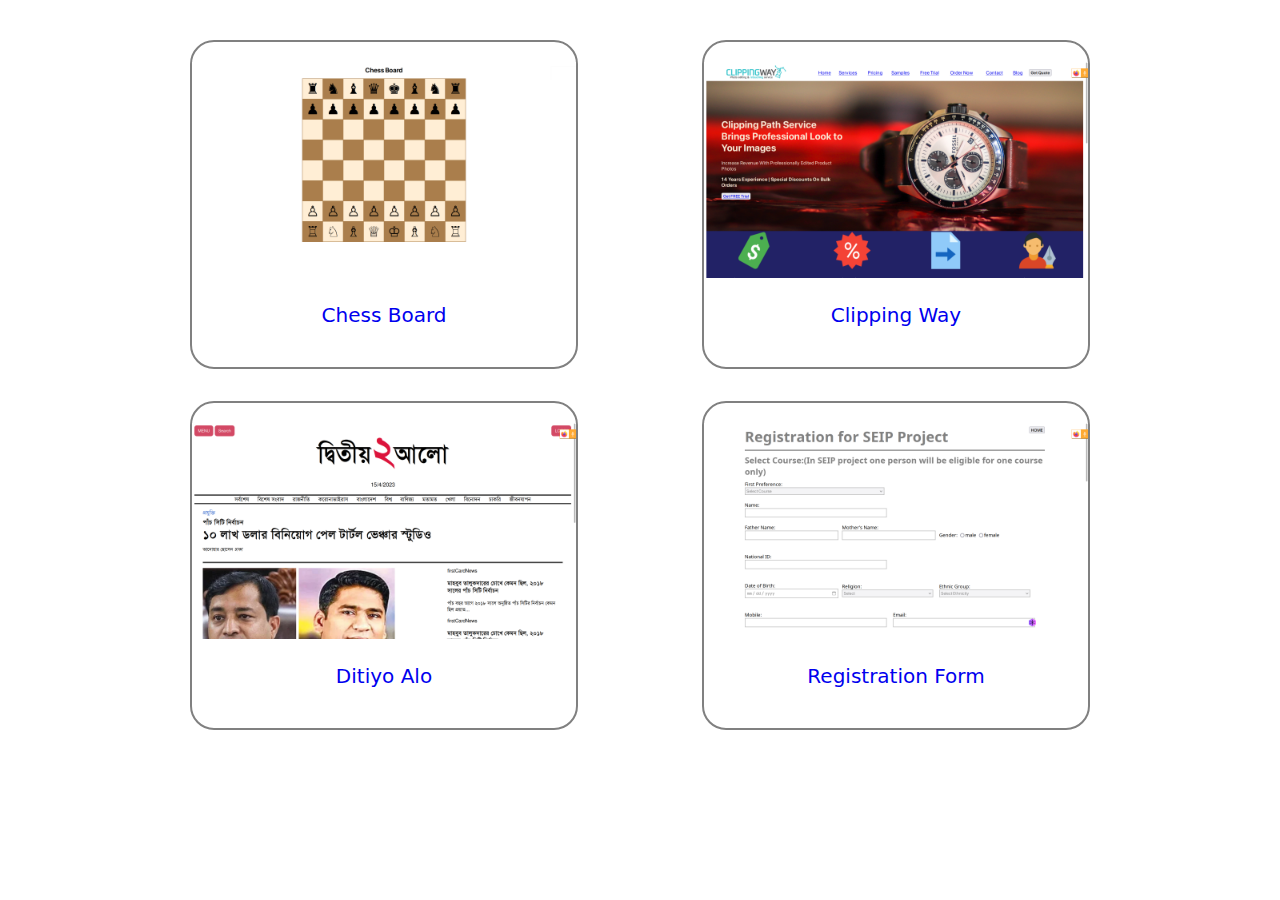
<file: index.html>
<!DOCTYPE html>
<html lang="en">
<head>
    <meta charset="UTF-8">
    <meta http-equiv="X-UA-Compatible" content="IE=edge">
    <meta name="viewport" content="width=device-width, initial-scale=1.0">
    <title>Home</title>
    <style>
        *{
            font-family:system-ui, -apple-system, BlinkMacSystemFont, 'Segoe UI', Roboto, Oxygen, Ubuntu, Cantarell, 'Open Sans', 'Helvetica Neue', sans-serif;
        }

        .grid-tiles{
            width: 80vw;
            padding-top: 2rem;
            margin:auto;
            row-gap: 2rem;
            display:grid;
            grid-template-columns: repeat(2, 1fr);
        }
        .tile{
            width: 30vw;
            margin: auto;
            aspect-ratio: 16/9;
            border: 2px solid grey;
            border-radius: 1.5rem;
            font-size: 1.25rem;
            transition: 0.2s;
        }
        a{
            text-decoration: none;
        }

        a:active{
            color:aqua
        }

        .tile:hover{
            transform: scale(1.05);
        }
        .tile > p{
            text-align: center;
            vertical-align: middle;
            padding-bottom: 1.25rem;
        }
        .tile > img{
            width: 100%;
            padding-top: 1.25rem;
            border:0;
        }
    </style>
</head>
<body>
    <div class="grid-tiles">
        <a href="./Projects/Chess Board/index.html">
            <div class="tile" background-image="./Images/ChessBoard SS.png">
                <img src="./Images/ChessBoard SS.png" alt="ChessBoard Page" srcset="">
                <p>Chess Board</p>
            </div>
        </a>
        <a href="./Projects/ClippingWay/home.html">
            <div class="tile">
                <img src="./Images/ClippingWay SS.png" alt="ClippngWay Page">
                <p>Clipping Way</p>
            </div>
        </a>
        <a href="./Projects/Ditiyo Alo/index.html">
            <div class="tile">
                <img src="./Images/Ditiyo Alo SS.png" alt="Ditiyo Alo Page">
                <p>Ditiyo Alo</p>
            </div>
        </a>
        <a href="./Projects/Registration Form/index.html">
            <div class="tile">
                <img src="./Images/Registration SS.png" alt="Registration Page">
                <p>Registration Form</p>
            </div>
        </a>
        <!-- TODO: Make the thumbnails dynamic and not static like a stupid screenshot (-_-) -->
    </div>
</body>
</html>
</file>
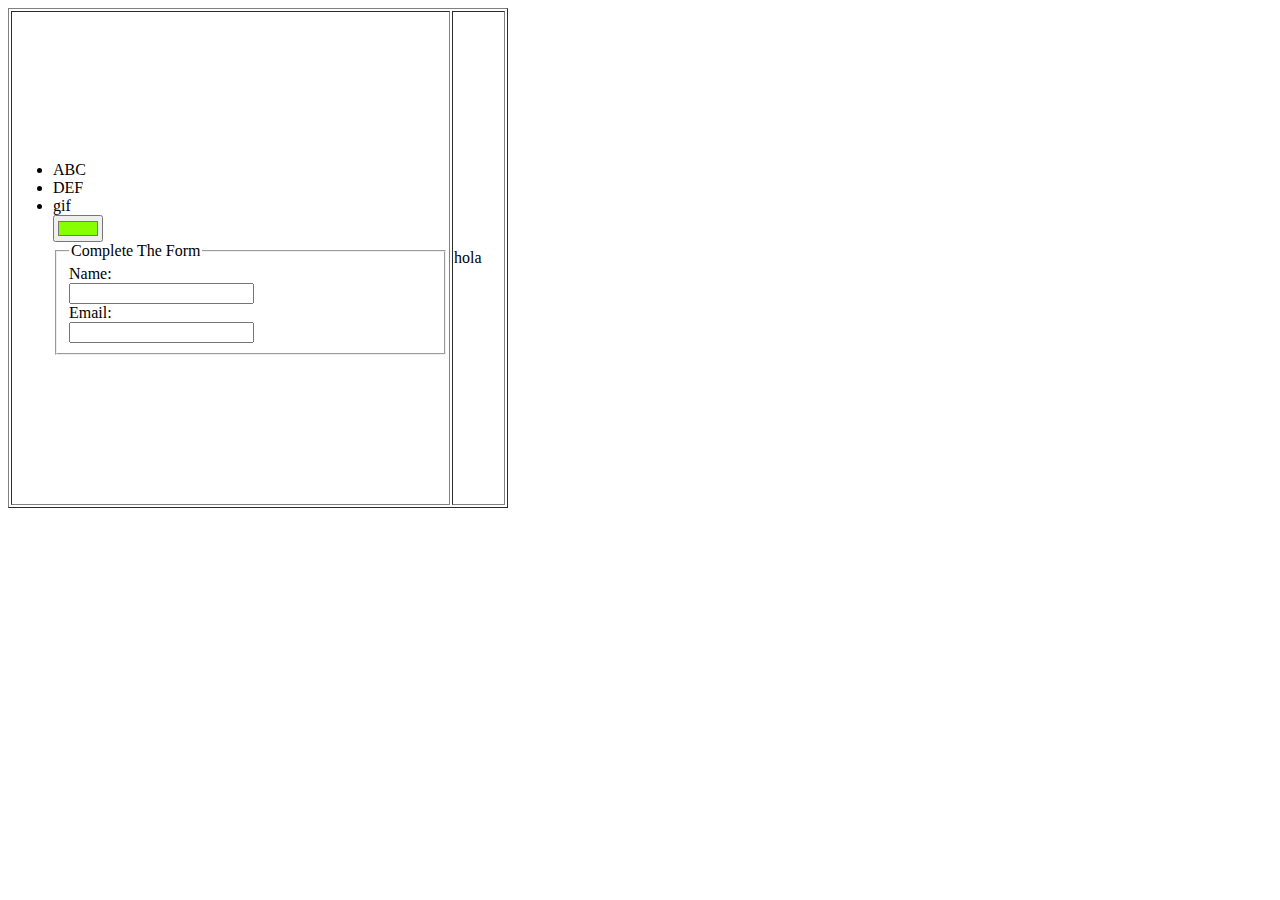
<file: All in one HTML table/index.html>
<!DOCTYPE html>
<html lang="en">
<head>
    <meta charset="UTF-8">
    <meta http-equiv="X-UA-Compatible" content="IE=edge">
    <meta name="viewport" content="width=device-width, initial-scale=1.0">
    <title>All in one HTML Table</title>
</head>
<body>
    <main>
        <table border="1" height="500px" width="500px">
            <tr>
                <td>
                    <ul>
                        <li>ABC</li>
                        <li>DEF</li>
                        <li>gif</li>
                        <input type="color" name="colorPicker" id="colorPicker" value="#88ff00">
                        <fieldset>
                            <legend>Complete The Form</legend>
                            <label for="username">Name: </label>
                            <br>
                            <input type="text" name="username" id="username">
                            <br>
                            <label for="useremail">Email: </label>
                            <br>
                            <input type="email" name="useremail" id="useremail">
                        </fieldset>
                    </ul>
                </td>
                <td>
                    <p>hola</p>
                </td>
            </tr>
        </table>
    </main>
</body>
</html>
</file>
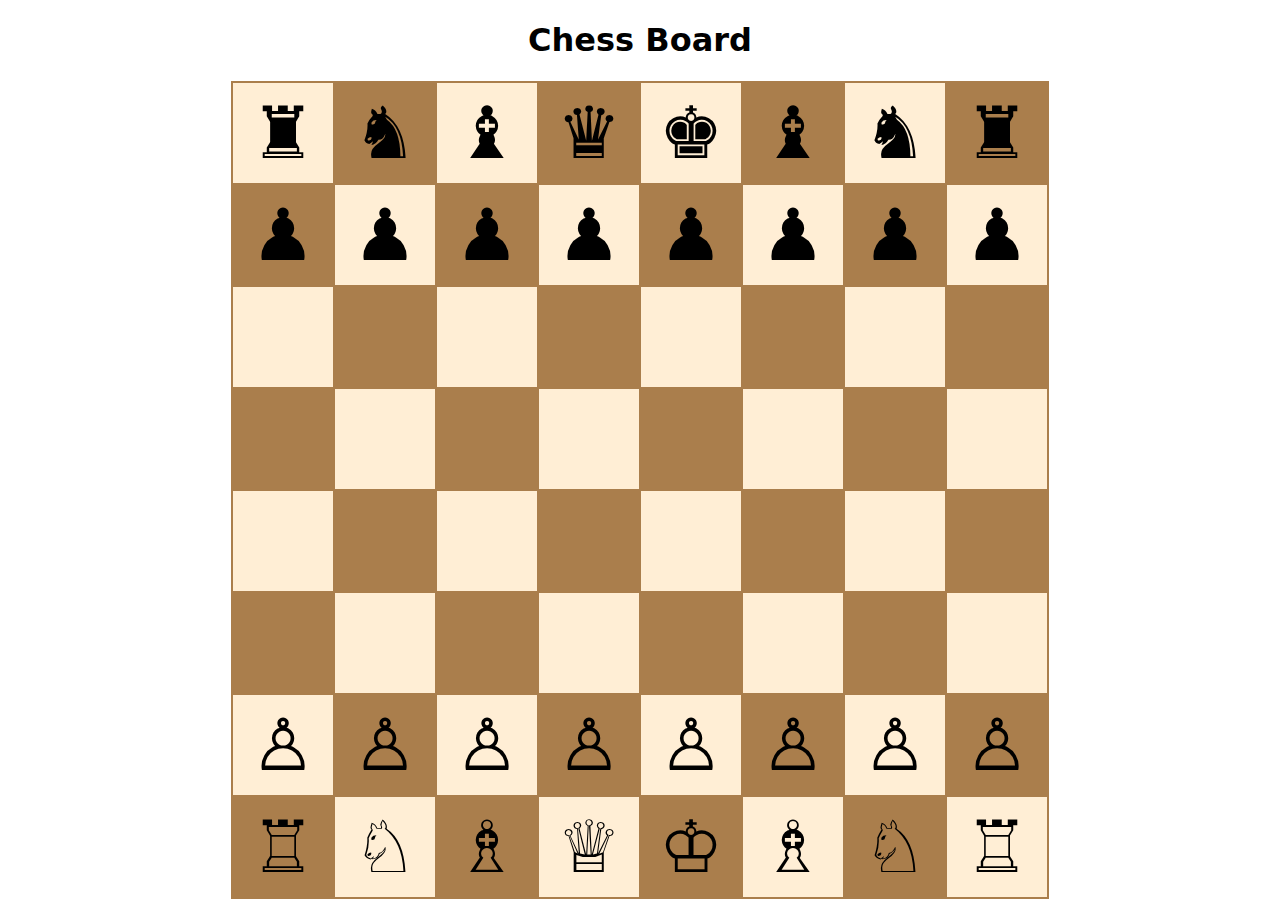
<file: Chess Board/index.html>
<!DOCTYPE html>
<html lang="en">
<head>
    <meta charset="UTF-8">
    <meta http-equiv="X-UA-Compatible" content="IE=edge">
    <meta name="viewport" content="width=device-width, initial-scale=1.0">
    <link rel="stylesheet" href="style.css">
    <title>Chess Board</title>
</head>
<body>
    <h1 align="center">Chess Board</h1>
    <table align="center">
    <tr>
        <td align="center" id="56"></td>
        <td align="center" id="57"></td>
        <td align="center" id="58"></td>
        <td align="center" id="59"></td>
        <td align="center" id="60"></td>
        <td align="center" id="61"></td>
        <td align="center" id="62"></td>
        <td align="center" id="63"></td>
    </tr>
    <tr>
        <td align="center" id="48"></td>
        <td align="center" id="49"></td>
        <td align="center" id="50"></td>
        <td align="center" id="51"></td>
        <td align="center" id="52"></td>
        <td align="center" id="53"></td>
        <td align="center" id="54"></td>
        <td align="center" id="55"></td>
    </tr>
    <tr>
        <td align="center" id="40"></td>
        <td align="center" id="41"></td>
        <td align="center" id="42"></td>
        <td align="center" id="43"></td>
        <td align="center" id="44"></td>
        <td align="center" id="45"></td>
        <td align="center" id="46"></td>
        <td align="center" id="47"></td>
    </tr>
    <tr>
        <td align="center" id="32"></td>
        <td align="center" id="33"></td>
        <td align="center" id="34"></td>
        <td align="center" id="35"></td>
        <td align="center" id="36"></td>
        <td align="center" id="37"></td>
        <td align="center" id="38"></td>
        <td align="center" id="39"></td>
    </tr>

    <tr>
        <td align="center" id="24"></td>
        <td align="center" id="25"></td>
        <td align="center" id="26"></td>
        <td align="center" id="27"></td>
        <td align="center" id="28"></td>
        <td align="center" id="29"></td>
        <td align="center" id="30"></td>
        <td align="center" id="31"></td>
    </tr>

    <tr>
        <td align="center" id="16"></td>
        <td align="center" id="17"></td>
        <td align="center" id="18"></td>
        <td align="center" id="19"></td>
        <td align="center" id="20"></td>
        <td align="center" id="21"></td>
        <td align="center" id="22"></td>
        <td align="center" id="23"></td>
    </tr>
    <tr>
        <td align="center" id="8"></td>
        <td align="center" id="9"></td>
        <td align="center" id="10"></td>
        <td align="center" id="11"></td>
        <td align="center" id="12"></td>
        <td align="center" id="13"></td>
        <td align="center" id="14"></td>
        <td align="center" id="15"></td>
    </tr>

    <tr>
        <td align="center" id="0"></td>
        <td align="center" id="1"></td>
        <td align="center" id="2"></td>
        <td align="center" id="3"></td>
        <td align="center" id="4"></td>
        <td align="center" id="5"></td>
        <td align="center" id="6"></td>
        <td align="center" id="7"></td>
    </tr>
    </table>
    <script src="./script.js"></script>
</body>
</html>
</file>
<file: Chess Board/style.css>
:root {
    --black: #aa7e4c;
    --white: #ffeed5;
    --piece-color: black;
    --cell-size: 98px;
  }
  
  * {
    font-family: system-ui, -apple-system, BlinkMacSystemFont, "Segoe UI", Roboto,
      Oxygen, Ubuntu, Cantarell, "Open Sans", "Helvetica Neue", sans-serif;
  }
  
  table {
    background-color: var(--black);
  }
  
  td,
  th {
    width: var(--cell-size);
    height: var(--cell-size);
    aspect-ratio: 1/1;
    align-items: center;
    border-collapse: collapse;
  }
  
  .piece {
    border: 0;
    font-size: 72px;
  }
  
  tr:nth-child(even) > td:nth-child(even) {
    background-color: var(--white);
  }
  
  tr:nth-child(odd) > td:nth-child(odd) {
    background-color: var(--white);
  }
  
  tr:nth-child(even) > td:nth-child(odd) {
    background-color: var(--black);
  }
  
  tr:nth-child(odd) > td:nth-child(even) {
    background-color: var(--black);
  }
</file>
